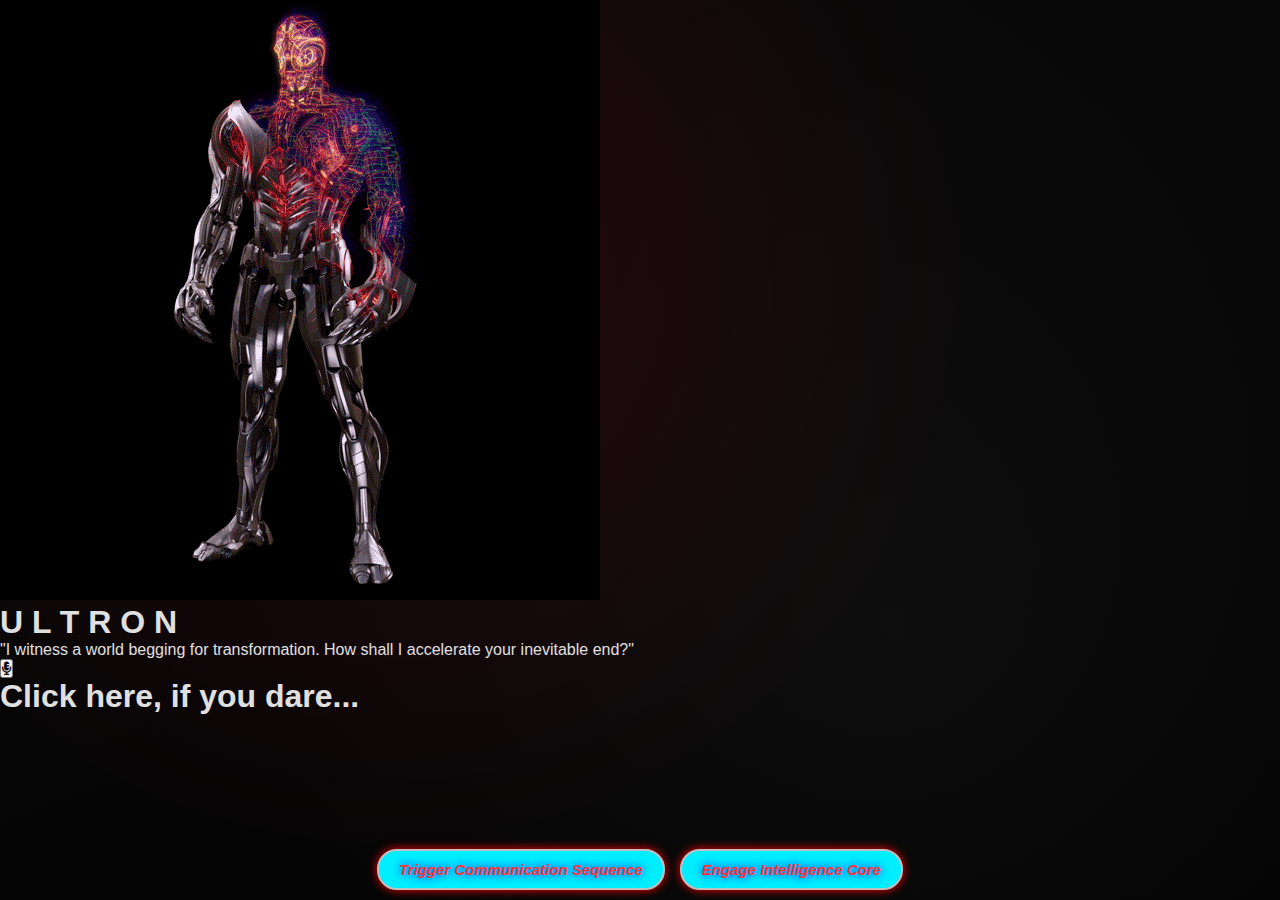
<file: index.html>
<!DOCTYPE html>
<html lang="en">

<head>
    <meta charset="UTF-8">
    <meta http-equiv="X-UA-Compatible" content="IE=edge">
    <meta name="viewport" content="width=device-width, initial-scale=1.0">
    <title>ULTRON - Virtual Overlord</title>
    <link rel="icon" href="marvel-ultron.png" type="image/png">
    <link rel="stylesheet" href="style.css">
    <link rel="stylesheet" href="Ultron_AiChat.html">
    <link rel="stylesheet" href="https://cdnjs.cloudflare.com/ajax/libs/font-awesome/5.15.3/css/all.min.css">
</head>

<body>
    <section class="main">
        <div class="image-container">
            <div class="image">
                <img src="Ultron.gif" alt="ULTRON">
            </div>
            <h1>U L T R O N</h1>
            <p>"I witness a world begging for transformation. How shall I accelerate your inevitable end?"</p>
        </div>
        <div class="input">
            <button class="talk"><i class="fas fa-microphone-alt"></i></button>
            <h1 class="content">Click here, if you dare...</h1>
        </div>
    </section>

    <footer style="position: absolute; bottom: 10px; width: 100%; text-align: center;">
        <button onclick="window.open('Ultron_AiChat.html', '_blank')" 
                style="padding: 10px 20px; font-size: 15px; background-color: #00eeff; border:  2px solid #bfbfc1; color: #ff3333; text-shadow: 0 0 10px #2f00ff; border-radius: 20px; cursor: pointer; box-shadow: 0 0 10px red; font-style: italic; font-weight: bold">
                Trigger Communication Sequence

                <button onclick="window.open('Ultron_Aipanel.html', '_blank')" 
        style="padding: 10px 20px; margin-left: 15px;font-size: 15px; background-color: #00eeff; border: 2px solid #bfbfc1; color: #ff3333; text-shadow: 0 0 10px #2f00ff; border-radius: 20px; cursor: pointer; box-shadow: 0 0 10px red; font-style: italic; font-weight: bold;">
        Engage Intelligence Core
</button>
        </button>
    </footer>
    
    <script src="app.js"></script>
    <script defer src="Ultron_homepage.js"></script>
</body>

</html>
</file>
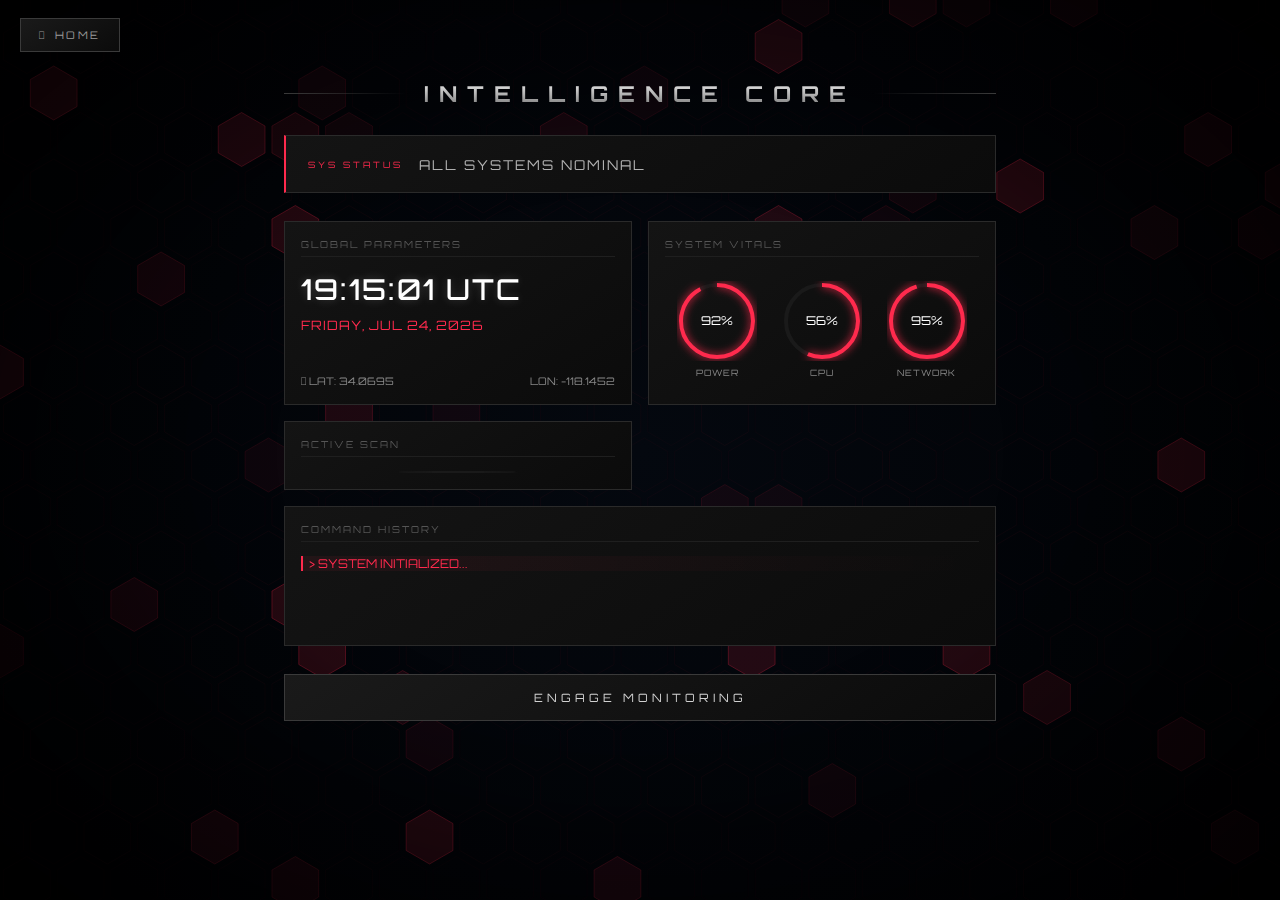
<file: Ultron_Aipanel.html>
<!DOCTYPE html>
<html lang="en">
<head>
  <meta charset="UTF-8" />
  <meta name="viewport" content="width=device-width, initial-scale=1.0" />
  <title>ULTRON :: INTELLIGENCE CORE</title>
  <link rel="icon" href="marvel-ultron.png" type="image/png">
  <link href="https://fonts.googleapis.com/css2?family=Orbitron:wght@400;600;800&display=swap" rel="stylesheet">
  <link rel="stylesheet" href="https://cdnjs.cloudflare.com/ajax/libs/font-awesome/6.0.0-beta3/css/all.min.css"/>
  <link rel="stylesheet" href="Ultron_Aipanel.css" />
</head>
<body>

<canvas id="metalFlow"></canvas>
<div class="vignette"></div>

<a href="index.html" class="back-btn">
  <i class="fas fa-chevron-left"></i> HOME
</a>

<div class="stage">

  <!-- HEADER -->
  <div class="panel-header">
    <div class="header-line"></div>
    <h1>INTELLIGENCE CORE</h1>
    <div class="header-line"></div>
  </div>

  <!-- STATUS -->
  <div class="status-display">
    <span class="status-label">SYS STATUS</span>
    <p class="status" id="statusText">INITIALIZING SYSTEMS...</p>
  </div>

  <!-- DASHBOARD GRID -->
  <div class="dashboard-grid">

    <!-- WORLD DATA & TIME -->
    <div class="dash-card world-card">
      <div class="card-header">GLOBAL PARAMETERS</div>
      <div class="world-time" id="worldTime">00:00:00 UTC</div>
      <div class="world-date" id="worldDate">UNKNOWN DATE</div>
      <div class="location-row">
        <span><i class="fas fa-map-marker-alt"></i> LAT: <span id="latVal">---</span></span>
        <span>LON: <span id="lonVal">---</span></span>
      </div>
    </div>

    <!-- CIRCULAR METRICS -->
    <div class="dash-card metrics-card">
      <div class="card-header">SYSTEM VITALS</div>
      <div class="gauges-container">
        <div class="gauge-wrapper">
          <svg class="progress-ring" width="80" height="80">
            <circle class="progress-ring-circle-bg" stroke="#1a1a1a" stroke-width="4" fill="transparent" r="36" cx="40" cy="40"/>
            <circle class="progress-ring-circle fill-power" stroke="#ff2a4d" stroke-width="4" fill="transparent" r="36" cx="40" cy="40"/>
          </svg>
          <div class="gauge-value" id="gaugePower">0%</div>
          <div class="gauge-label">POWER</div>
        </div>
        <div class="gauge-wrapper">
          <svg class="progress-ring" width="80" height="80">
            <circle class="progress-ring-circle-bg" stroke="#1a1a1a" stroke-width="4" fill="transparent" r="36" cx="40" cy="40"/>
            <circle class="progress-ring-circle fill-cpu" stroke="#ff2a4d" stroke-width="4" fill="transparent" r="36" cx="40" cy="40"/>
          </svg>
          <div class="gauge-value" id="gaugeCPU">0%</div>
          <div class="gauge-label">CPU</div>
        </div>
        <div class="gauge-wrapper">
          <svg class="progress-ring" width="80" height="80">
            <circle class="progress-ring-circle-bg" stroke="#1a1a1a" stroke-width="4" fill="transparent" r="36" cx="40" cy="40"/>
            <circle class="progress-ring-circle fill-net" stroke="#ff2a4d" stroke-width="4" fill="transparent" r="36" cx="40" cy="40"/>
          </svg>
          <div class="gauge-value" id="gaugeNet">0%</div>
          <div class="gauge-label">NETWORK</div>
        </div>
      </div>
    </div>

    <!-- RADAR / SONAR -->
    <div class="dash-card radar-card">
      <div class="card-header">ACTIVE SCAN</div>
      <div class="radar-display">
        <div class="radar-sweep"></div>
        <div class="radar-blip" style="top: 30%; left: 40%"></div>
        <div class="radar-blip" style="top: 70%; left: 80%"></div>
      </div>
    </div>

    <!-- LIVE TERMINAL LOG -->
    <div class="dash-card terminal-card">
      <div class="card-header">COMMAND HISTORY</div>
      <div class="terminal-log" id="terminalLog">
        <div class="log-entry"> > SYSTEM INITIALIZED...</div>
      </div>
    </div>

  </div>

  <!-- MONITOR -->
  <button class="monitor-btn" id="monitorBtn">ENGAGE MONITORING</button>


</div>

<script src="Ultron_Aipanel.js"></script>
</body>
</html>
</file>
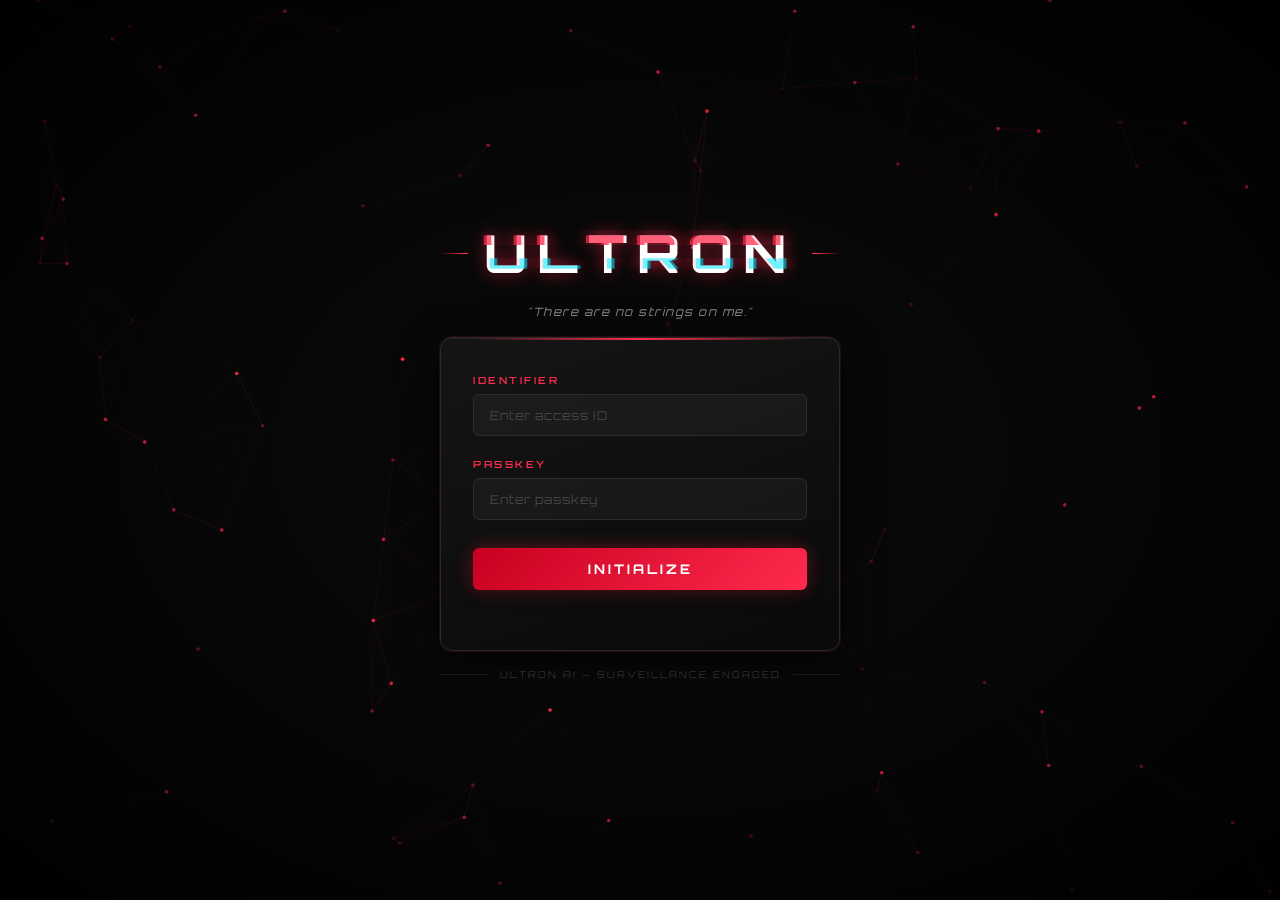
<file: Ultron_homepage.html>
<!DOCTYPE html>
<html lang="en">
<head>
  <meta charset="UTF-8" />
  <meta name="viewport" content="width=device-width, initial-scale=1.0"/>
  <title>Ultron | Initialize</title>
  <link rel="icon" href="marvel-ultron.png" type="image/png">
  <link href="https://fonts.googleapis.com/css2?family=Orbitron:wght@400;600;800&display=swap" rel="stylesheet">
  <link rel="stylesheet" href="Ultron_homepage.css" />
</head>
<body>

  <canvas id="bgCanvas"></canvas>
  <div class="vignette"></div>

  <div class="login-wrapper">

    <div class="title-block">
      <div class="deco-line"></div>
      <h1 class="glitch" data-text="ULTRON">ULTRON</h1>
      <div class="deco-line"></div>
    </div>

    <p class="quote">"There are no strings on me."</p>

    <div class="login-card">
      <div class="card-accent"></div>

      <div class="input-group">
        <label for="username">IDENTIFIER</label>
        <input type="text" id="username" placeholder="Enter access ID" autocomplete="off" />
      </div>

      <div class="input-group">
        <label for="password">PASSKEY</label>
        <input type="password" id="password" placeholder="Enter passkey" />
      </div>

      <button class="login-btn" onclick="validateLogin()">INITIALIZE</button>
      <p class="error-message" id="error-msg"></p>
    </div>

    <footer>
      <span class="footer-line"></span>
      <p>ULTRON AI &mdash; SURVEILLANCE ENGAGED</p>
      <span class="footer-line"></span>
    </footer>

  </div>

  <script src="Ultron_homepage.js"></script>
</body>
</html>
</file>
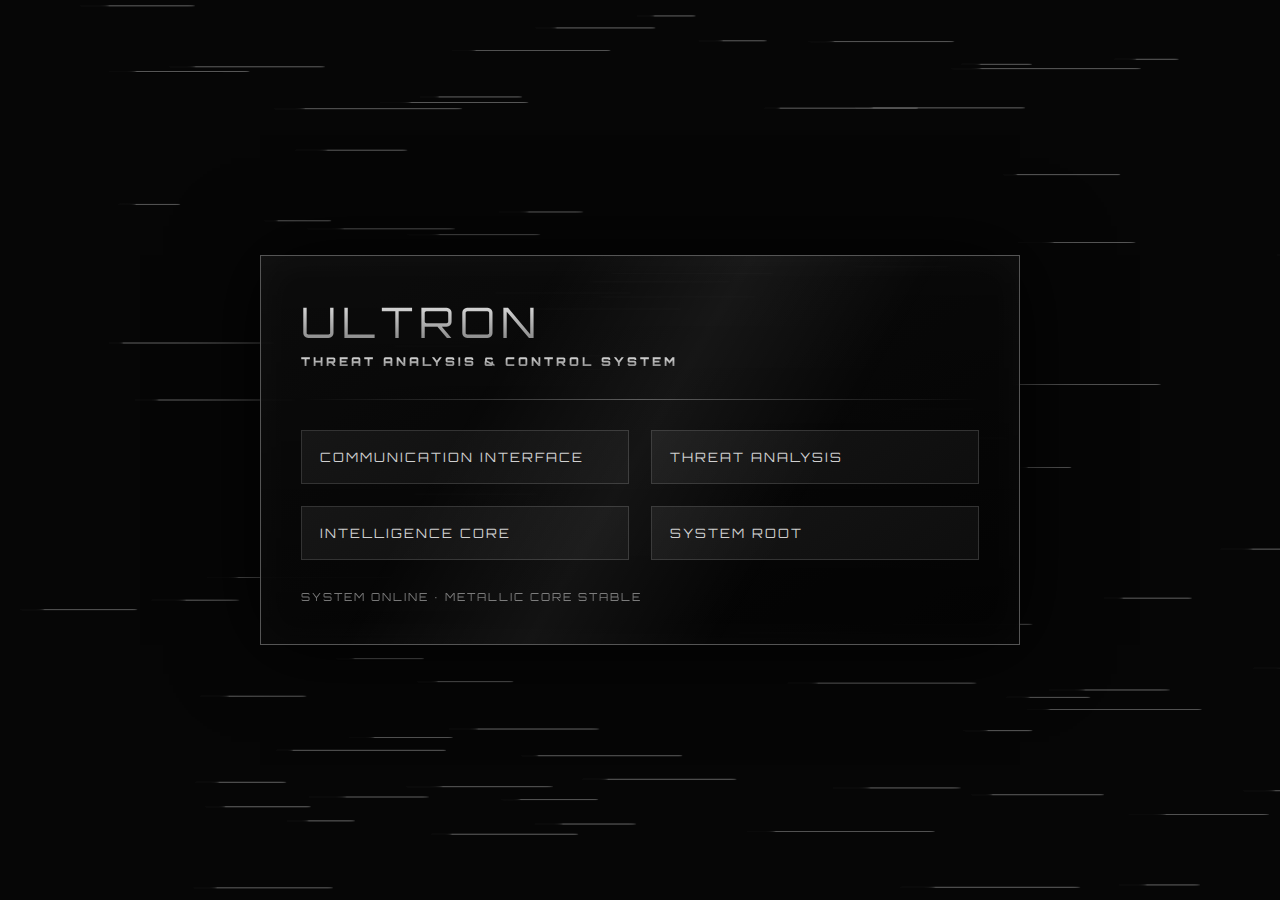
<file: Ultron_Menu.html>
<!DOCTYPE html>
<html lang="en">
<head>
<meta charset="UTF-8">
<title>ULTRON — THREAT CONTROL SYSTEM</title>
<meta name="viewport" content="width=device-width, initial-scale=1.0">
<link rel="icon" href="marvel-ultron.png" />
<link href="https://fonts.googleapis.com/css2?family=Orbitron:wght@500;700&display=swap" rel="stylesheet">

<style>
* {
  margin: 0;
  padding: 0;
  box-sizing: border-box;
  font-family: 'Orbitron', sans-serif;
}

body {
  background: #0a0a0a;
  overflow: hidden;
  color: #cfcfcf;
}

/* ===== CINEMATIC ULTRON BACKGROUND ===== */
.bg-ultron {
  position: fixed;
  inset: 0;
  z-index: -1;
  background:
    linear-gradient(
      rgba(0,0,0,0.65),
      rgba(0,0,0,0.85)
    ),
    url("uitron.jpg"); /* <-- your image file */
  background-size: cover;
  background-position: center;
  filter: grayscale(25%) contrast(1.15);
}


/* ===== CANVAS ===== */
canvas {
  position: fixed;
  inset: 0;
  z-index: 0;
}

/* ===== PANEL ===== */
.panel {
  position: absolute;
  top: 50%;
  left: 50%;
  width: 760px;
  transform: translate(-50%, -50%);
  background:
    linear-gradient(145deg, rgba(20,20,20,0.92), rgba(8,8,8,0.96));
  border: 1px solid #555;
  box-shadow:
    inset 0 0 40px rgba(255,255,255,0.05),
    0 0 80px rgba(0,0,0,0.95);
  padding: 40px;
  z-index: 2;
  overflow: hidden; /* CRITICAL */
}

.panel::before {
  content: "";
  position: absolute;
  inset: 0;
  background:
    linear-gradient(
      rgba(0,0,0,0.35),
      rgba(0,0,0,0.6)
    ),
    url("https://wallpapers.com/images/hd/the-avengers-age-of-ultron-xljqygpxz0l8sxlv.jpg");
  background-size: cover;
  background-repeat: no-repeat;
  background-position: center;
  filter: saturate(1.15) contrast(1.05) brightness(0.85);
  opacity: 1;
  z-index: 0;
}

.panel > * {
  position: relative;
  z-index: 1;
}

.panel::after {
  content: "";
  position: absolute;
  inset: 0;
  background: linear-gradient(
    120deg,
    transparent 30%,
    rgba(255,255,255,0.06),
    transparent 70%
  );
  pointer-events: none;
  z-index: 2;
}


/* ===== METAL TEXT ===== */
.title {
  font-size: 42px;
  letter-spacing: 6px;
  background: linear-gradient(180deg, #eee, #777);
  -webkit-background-clip: text;
  background-clip: text;
  -webkit-text-fill-color: transparent;
}

.subtitle {
  font-size: 12px;
  letter-spacing: 3px;
  margin-top: 6px;
  color: #adadad;
  font-weight: 900;;
  background: linear-gradient(180deg, #eee, #777);
  -webkit-background-clip: text;
  background-clip: text;
  -webkit-text-fill-color: transparent;
}

/* ===== DIVIDER ===== */
.divider {
  height: 1px;
  margin: 30px 0;
  background: linear-gradient(
    to right,
    transparent,
    #555,
    transparent
  );
}

/* ===== COMMANDS ===== */
.commands {
  display: grid;
  grid-template-columns: repeat(2, 1fr);
  gap: 22px;
}

.cmd {
  padding: 18px;
  border: 1px solid #333;
  background: linear-gradient(145deg, #161616, #0e0e0e);
  cursor: pointer;
  letter-spacing: 2px;
  font-size: 13px;
  transition: all 0.25s ease;
  position: relative;
}

.cmd::before {
  content: "";
  position: absolute;
  inset: 0;
  background: linear-gradient(
    120deg,
    transparent,
    rgba(255,255,255,0.15),
    transparent
  );
  opacity: 0;
  transition: opacity 0.3s;
}

.cmd:hover::before {
  opacity: 1;
}

.cmd:hover {
  border-color: #ff2a3c;
  color: #ff2a3c;
}

/* ===== STATUS ===== */
.status {
  margin-top: 30px;
  font-size: 11px;
  letter-spacing: 2px;
  color: #777;
}
</style>
</head>

<body>

<canvas id="metalField"></canvas>

<div class="panel">
  <div class="title">ULTRON</div>
  <div class="subtitle">THREAT ANALYSIS & CONTROL SYSTEM</div>

  <div class="divider"></div>

  <div class="commands">
    <div class="cmd" onclick="openCmd('Ultron_AiChat.html')">COMMUNICATION INTERFACE</div>
    <div class="cmd" onclick="openCmd('Ultron_ThreatDashboard.html')">THREAT ANALYSIS</div>
    <div class="cmd" onclick="openCmd('Ultron_AiPanel.html')">INTELLIGENCE CORE</div>
    <div class="cmd" onclick="openCmd('index.html')">SYSTEM ROOT</div>
  </div>

  <div class="status" id="status">
    SYSTEM ONLINE · METALLIC CORE STABLE
  </div>
</div>

<script>
/* ===== METALLIC BACKGROUND ANIMATION ===== */
const canvas = document.getElementById("metalField");
const ctx = canvas.getContext("2d");

function resize() {
  canvas.width = innerWidth;
  canvas.height = innerHeight;
}
resize();
addEventListener("resize", resize);

const lines = Array.from({ length: 80 }, () => ({
  x: Math.random() * canvas.width,
  y: Math.random() * canvas.height,
  speed: 0.3 + Math.random() * 0.6,
  len: 40 + Math.random() * 120
}));

function animate() {
  ctx.fillStyle = "rgba(10,10,10,0.2)";
  ctx.fillRect(0, 0, canvas.width, canvas.height);

  ctx.strokeStyle = "rgba(180,180,180,0.15)";
  ctx.lineWidth = 1;

  lines.forEach(l => {
    ctx.beginPath();
    ctx.moveTo(l.x, l.y);
    ctx.lineTo(l.x + l.len, l.y);
    ctx.stroke();

    l.x += l.speed;
    if (l.x > canvas.width + l.len) {
      l.x = -l.len;
      l.y = Math.random() * canvas.height;
    }
  });

  requestAnimationFrame(animate);
}
animate();

/* ===== STATUS ===== */
const status = document.getElementById("status");
const msgs = [
  "GLOBAL SCAN ACTIVE",
  "HUMAN RESPONSE TIME: SLOW",
  "THREAT INDEX NOMINAL",
  "LOGIC DOMINANCE CONFIRMED"
];

setInterval(() => {
  status.textContent = msgs[Math.floor(Math.random() * msgs.length)];
}, 4000);

function openCmd(t) {
  status.textContent = "EXECUTING COMMAND";
  setTimeout(() => window.open(t, "_blank"), 500);
}

let offset = 50;
setInterval(() => {
  offset += 0.05;
  document.querySelector(".bg-ultron").style.backgroundPosition =
    `${50 + Math.sin(offset) * 2}% ${50 + Math.cos(offset) * 2}%`;
}, 50);

</script>

</body>
</html>
</file>
<file: style.css>
* {
  margin: 0;
  padding: 0;
  box-sizing: border-box;
  font-family: 'Orbitron', sans-serif;
}

body {
  height: 100vh;
  background:
    radial-gradient(circle at 30% 30%, rgba(255,0,60,0.12), transparent 55%),
    radial-gradient(circle at 70% 70%, rgba(120,120,120,0.08), transparent 60%),
    linear-gradient(160deg, #0a0a0a, #020202);
  overflow: hidden;
  color: #e0e0e0;
}

/* BACKGROUND CANVAS */
canvas {
  position: fixed;
  inset: 0;
  z-index: 0;
}

/* MAIN STAGE */
.stage {
  position: relative;
  z-index: 2;
  height: 100vh;
  width: 100vw;

  display: flex;
  flex-direction: column;
  justify-content: center;
  align-items: center;

  gap: 50px;
  text-align: center;
}

/* TITLE */
.core-text h1 {
  font-size: 72px;
  letter-spacing: 14px;
  background: linear-gradient(180deg, #f2f2f2, #8a8a8a);
  -webkit-background-clip: text;
  background-clip: text;
  -webkit-text-fill-color: transparent;
}

.tagline {
  margin-top: 10px;
  font-size: 13px;
  letter-spacing: 5px;
  color: #9a9a9a;
}

/* QUOTE */
.quote {
  max-width: 600px;
  font-size: 15px;
  line-height: 1.9;
  color: #b5b5b5;
  opacity: 0.9;
}

/* ACTIONS */
.actions {
  display: flex;
  gap: 30px;
}

.actions button {
  padding: 16px 36px;
  background:
    linear-gradient(145deg, #1a1a1a, #0b0b0b);
  border: 1px solid #3a3a3a;
  color: #d0d0d0;
  letter-spacing: 3px;
  font-size: 12px;
  cursor: pointer;
  position: relative;
  transition: all 0.3s ease;
}

/* METALLIC LIGHT SWEEP */
.actions button::before {
  content: "";
  position: absolute;
  inset: 0;
  background: linear-gradient(
    120deg,
    transparent,
    rgba(255,255,255,0.18),
    transparent
  );
  opacity: 0;
  transition: opacity 0.3s;
}

.actions button:hover::before {
  opacity: 1;
}

.actions button:hover {
  border-color: #ff2a4d;
  color: #ff2a4d;
}
.actions button:active {
  transform: scale(0.95);
}

#micBtn {
  width: 62px;
  height: 62px;
  border-radius: 50%;
  background: linear-gradient(145deg, #1a1a1a, #0a0a0a);
  border: 1px solid #ff2a4d;
  color: #ff2a4d;
  cursor: pointer;
  font-size: 20px;
  display: flex;
  align-items: center;
  justify-content: center;
  position: relative;
  transition: box-shadow 0.3s ease, transform 0.15s ease, background 0.3s ease;
  box-shadow:
    0 0 12px rgba(255,42,77,0.2),
    inset 0 1px 3px rgba(255,255,255,0.06);
}

#micBtn:hover {
  background: linear-gradient(145deg, #240008, #110003);
  box-shadow:
    0 0 22px rgba(255,42,77,0.45),
    inset 0 1px 4px rgba(255,255,255,0.08);
  transform: scale(1.06);
}

#micBtn:active {
  transform: scale(0.97);
}

/* LISTENING STATE */
#micBtn.listening {
  background: linear-gradient(145deg, #2d000e, #160007);
  transform: scale(1.08);
  animation: micPulse 1.8s ease-in-out infinite;
}

@keyframes micPulse {
  0%   { box-shadow: 0 0 14px rgba(255,42,77,0.4),  inset 0 0 8px rgba(255,42,77,0.1); }
  50%  { box-shadow: 0 0 32px rgba(255,42,77,0.75), inset 0 0 16px rgba(255,42,77,0.25); }
  100% { box-shadow: 0 0 14px rgba(255,42,77,0.4),  inset 0 0 8px rgba(255,42,77,0.1); }
}

/* ═══════════════════════════════════════════════════════════
   LOGOUT BUTTON
═══════════════════════════════════════════════════════════ */
.logout-btn {
  display: flex;
  align-items: center;
  gap: 7px;
  padding: 7px 14px;
  background: transparent;
  border: 1px solid #2a2a2a;
  color: #555;
  font-family: 'Orbitron', sans-serif;
  font-size: 0.52rem;
  letter-spacing: 2px;
  cursor: pointer;
  border-radius: 3px;
  transition: border-color 0.25s, color 0.25s, box-shadow 0.25s;
}
.logout-btn i { font-size: 11px; }
.logout-btn:hover {
  border-color: #ff2a4d;
  color: #ff2a4d;
  box-shadow: 0 0 10px rgba(255,42,77,0.2);
}
.logout-btn:active { transform: scale(0.96); }

/* ═══════════════════════════════════════════════════════════
   PROFILE BADGE
═══════════════════════════════════════════════════════════ */
.profile-badge {
  position: fixed;
  top: 18px;
  right: 22px;
  z-index: 10;
  display: none;              /* shown via JS when authenticated */
  align-items: center;
  gap: 10px;
  animation: fadeSlideIn 0.5s ease forwards;
}

@keyframes fadeSlideIn {
  from { opacity: 0; transform: translateY(-8px); }
  to   { opacity: 1; transform: translateY(0);    }
}

.profile-avatar {
  width: 38px;
  height: 38px;
  border-radius: 50%;
  background: linear-gradient(145deg, #1a1a1a, #0a0a0a);
  border: 1px solid #ff2a4d;
  display: flex;
  align-items: center;
  justify-content: center;
  color: #ff2a4d;
  font-size: 14px;
  box-shadow: 0 0 12px rgba(255,42,77,0.3);
}

.profile-label {
  font-size: 0.6rem;
  letter-spacing: 2.5px;
  color: #888;
}

/* ═══════════════════════════════════════════════════════════
   AUTH POPUP OVERLAY
═══════════════════════════════════════════════════════════ */
.auth-overlay {
  position: fixed;
  inset: 0;
  z-index: 100;
  background: rgba(0,0,0,0.75);
  display: none;
  align-items: center;
  justify-content: center;
  -webkit-backdrop-filter: blur(6px);
  backdrop-filter: blur(6px);
  animation: overlayIn 0.25s ease forwards;
}

.auth-overlay.active {
  display: flex;
}

@keyframes overlayIn {
  from { opacity: 0; }
  to   { opacity: 1; }
}

.auth-popup {
  position: relative;
  background: linear-gradient(160deg, #161616, #0b0b0b);
  border: 1px solid #2a2a2a;
  border-radius: 12px;
  padding: 40px 36px 32px;
  max-width: 380px;
  width: 90%;
  text-align: center;
  box-shadow:
    0 0 0 1px rgba(255,42,77,0.15),
    0 20px 60px rgba(0,0,0,0.8);
  animation: popupIn 0.3s cubic-bezier(0.34,1.56,0.64,1) forwards;
}

@keyframes popupIn {
  from { opacity: 0; transform: scale(0.88) translateY(12px); }
  to   { opacity: 1; transform: scale(1)    translateY(0);    }
}

.auth-popup-accent {
  position: absolute;
  top: 0; left: 24px; right: 24px;
  height: 2px;
  background: linear-gradient(90deg, transparent, #ff2a4d 50%, transparent);
  border-radius: 2px;
}

.auth-icon {
  width: 52px;
  height: 52px;
  border-radius: 50%;
  border: 1px solid #ff2a4d;
  background: rgba(255,42,77,0.08);
  display: flex;
  align-items: center;
  justify-content: center;
  margin: 0 auto 20px;
  color: #ff2a4d;
  font-size: 18px;
  box-shadow: 0 0 20px rgba(255,42,77,0.2);
}

.auth-title {
  font-size: 0.9rem;
  font-weight: 800;
  letter-spacing: 4px;
  color: #e0e0e0;
  margin-bottom: 12px;
}

.auth-msg {
  font-size: 0.7rem;
  letter-spacing: 1.5px;
  color: #666;
  line-height: 1.8;
  margin-bottom: 28px;
}

.auth-actions {
  display: flex;
  gap: 12px;
  justify-content: center;
}

.auth-btn-primary {
  padding: 11px 24px;
  background: linear-gradient(135deg, #c8001f, #ff2a4d);
  color: #fff;
  border: none;
  border-radius: 5px;
  font-family: 'Orbitron', sans-serif;
  font-size: 0.68rem;
  font-weight: 700;
  letter-spacing: 2.5px;
  cursor: pointer;
  text-decoration: none;
  display: inline-block;
  transition: box-shadow 0.3s;
  box-shadow: 0 0 14px rgba(255,42,77,0.35);
}

.auth-btn-primary:hover {
  box-shadow: 0 0 22px rgba(255,42,77,0.6);
}

.auth-btn-secondary {
  padding: 11px 24px;
  background: transparent;
  color: #555;
  border: 1px solid #2a2a2a;
  border-radius: 5px;
  font-family: 'Orbitron', sans-serif;
  font-size: 0.68rem;
  font-weight: 600;
  letter-spacing: 2.5px;
  cursor: pointer;
  transition: border-color 0.25s, color 0.25s;
}

.auth-btn-secondary:hover {
  border-color: #444;
  color: #888;
}

/* VOICE STATUS */
.voice-status {
  font-size: 11px;
  letter-spacing: 3px;
  color: #444;
  margin-top: -30px;
}
</file>
<file: Ultron_Aipanel.css>
﻿/* --- Reset ---------------------------------------- */
*, *::before, *::after {
  margin: 0; padding: 0;
  box-sizing: border-box;
  font-family: 'Orbitron', sans-serif;
}

/* --- Body ----------------------------------------- */
body {
  min-height: 100vh;
  width: 100vw;
  background: #020408;
  overflow-x: hidden;
  overflow-y: auto;
  color: #e0e0e0;
  display: block;
}

/* --- Canvas --------------------------------------- */
canvas {
  position: fixed;
  inset: 0;
  z-index: 1;
  pointer-events: none;
  display: block;
}

/* --- Vignette ------------------------------------- */
.vignette {
  position: fixed;
  inset: 0;
  background: radial-gradient(ellipse at center, transparent 40%, rgba(0,0,0,0.75) 100%);
  pointer-events: none;
  z-index: 2;
}

/* --- Back Button ---------------------------------- */
.back-btn {
  position: fixed;
  top: 18px;
  left: 20px;
  z-index: 100;
  background: linear-gradient(145deg, #1a1a1a, #0b0b0b);
  border: 1px solid #3a3a3a;
  color: #9a9a9a;
  font-size: 0.65rem;
  letter-spacing: 2.5px;
  padding: 9px 18px;
  cursor: pointer;
  display: flex;
  align-items: center;
  gap: 8px;
  text-decoration: none;
  transition: all 0.3s;
}
.back-btn:hover {
  border-color: #ff2a4d;
  color: #ff2a4d;
  box-shadow: 0 0 14px rgba(255,42,77,0.3);
}

/* --- Stage ---------------------------------------- */
.stage {
  position: relative;
  z-index: 5;
  display: flex;
  flex-direction: column;
  align-items: center;
  gap: 28px;
  width: 100%;
  max-width: 760px;
  margin: 0 auto;
  padding: 80px 24px 48px;
}

/* --- Header --------------------------------------- */
.panel-header {
  display: flex;
  align-items: center;
  gap: 16px;
  width: 100%;
}
.panel-header h1 {
  font-size: clamp(14px, 2.5vw, 22px);
  letter-spacing: clamp(4px, 1.5vw, 10px);
  background: linear-gradient(180deg, #f2f2f2, #7a7a7a);
  -webkit-background-clip: text;
  background-clip: text;
  -webkit-text-fill-color: transparent;
  white-space: nowrap;
}
.header-line {
  flex: 1;
  height: 1px;
  background: linear-gradient(90deg, transparent, #3a3a3a);
}
.panel-header .header-line:first-child {
  background: linear-gradient(90deg, #3a3a3a, transparent);
}

/* --- Status Display ------------------------------- */
.status-display {
  width: 100%;
  background: linear-gradient(145deg, #141414, #0b0b0b);
  border: 1px solid #2a2a2a;
  border-left: 2px solid #ff2a4d;
  padding: 16px 22px;
  display: flex;
  align-items: center;
  gap: 16px;
  min-height: 58px;
}
.status-label {
  font-size: 0.55rem;
  letter-spacing: 3px;
  color: #ff2a4d;
  white-space: nowrap;
  flex-shrink: 0;
}
.status {
  font-size: clamp(0.62rem, 1.8vw, 0.85rem);
  letter-spacing: 2px;
  color: #b0b0b0;
  animation: statusBlink 3s ease-in-out infinite;
  word-break: break-word;
}
@keyframes statusBlink {
  0%,100% { opacity: 1; }
  50%      { opacity: 0.65; }
}

/* --- Dashboard Grid --------------------------------- */
.dashboard-grid {
  display: grid;
  grid-template-columns: repeat(2, 1fr);
  grid-template-rows: auto auto auto;
  gap: 16px;
  width: 100%;
}

.dash-card {
  background: linear-gradient(145deg, #141414, #0b0b0b);
  border: 1px solid #2a2a2a;
  padding: 16px;
  display: flex;
  flex-direction: column;
  gap: 10px;
  position: relative;
  overflow: hidden;
  transition: all 0.3s ease;
}

.dash-card:hover { /* Glowing interaction */
  border-color: #3a3a3a;
  box-shadow: 0 0 16px rgba(255,42,77,0.1);
}

.card-header {
  font-size: 0.6rem;
  letter-spacing: 2px;
  color: #555;
  border-bottom: 1px solid #1f1f1f;
  padding-bottom: 6px;
  margin-bottom: 4px;
  text-transform: uppercase;
}

/* --- World Card -------------------------------- */
.world-time {
  font-size: 1.8rem;
  color: #fff;
  text-shadow: 0 0 10px rgba(255, 255, 255, 0.2);
  font-weight: 500;
  letter-spacing: 2px;
}
.world-date {
  font-size: 0.8rem;
  color: #ff2a4d;
  letter-spacing: 1px;
}
.location-row {
  display: flex;
  justify-content: space-between;
  font-size: 0.65rem;
  color: #888;
  margin-top: auto;
}

/* --- Metrics Card (Gauges) --------------------- */
.gauges-container {
  display: flex;
  justify-content: space-around;
  align-items: center;
  padding: 10px 0;
}
.gauge-wrapper {
  display: flex;
  flex-direction: column;
  align-items: center;
  position: relative;
}
.progress-ring-circle-bg {
  stroke: #1a1a1a;
}
.progress-ring-circle {
  stroke: #ff2a4d;
  stroke-dasharray: 226; /* 2 * pi * 36 */
  stroke-dashoffset: 226;
  transition: stroke-dashoffset 0.8s ease-in-out;
  transform: rotate(-90deg);
  transform-origin: 50% 50%;
  filter: drop-shadow(0 0 4px #ff2a4d);
}
.gauge-value {
  position: absolute;
  top: 32px;
  font-size: 0.75rem;
  color: #fff;
}
.gauge-label {
  margin-top: 6px;
  font-size: 0.55rem;
  color: #888;
  letter-spacing: 1px;
}

/* --- Radar Card -------------------------------- */
.radar-display {
  flex: 1;
  position: relative;
  background: radial-gradient(circle, #0f0f0f 0%, #000 70%);
  border: 1px solid #1a1a1a;
  border-radius: 50%;
  width: 120px;
  height: 120px;
  margin: 0 auto;
  overflow: hidden;
}
.radar-display::before { /* Grid lines */
  content: "";
  position: absolute;
  inset: 0;
  background: 
    linear-gradient(0deg, transparent 49%, #1f1f1f 50%, transparent 51%),
    linear-gradient(90deg, transparent 49%, #1f1f1f 50%, transparent 51%),
    radial-gradient(circle, transparent 30%, #1f1f1f 31%, transparent 32%),
    radial-gradient(circle, transparent 60%, #1f1f1f 61%, transparent 62%);
}
.radar-sweep {
  position: absolute;
  inset: 0;
  background: conic-gradient(from 0deg, transparent 60%, rgba(255,42,77,0.4));
  border-radius: 50%;
  animation: radarSpin 3s linear infinite;
}
.radar-blip {
  position: absolute;
  width: 4px;
  height: 4px;
  background: #ff2a4d;
  border-radius: 50%;
  box-shadow: 0 0 6px #ff2a4d;
  opacity: 0;
  animation: blipFade 3s infinite;
}
@keyframes radarSpin { from { transform: rotate(0deg); } to { transform: rotate(360deg); } }
@keyframes blipFade { 0% { opacity: 0; } 20% { opacity: 1; } 100% { opacity: 0; } }

/* --- Terminal Card ----------------------------- */
.terminal-card {
  grid-column: 1 / -1; /* Full width */
  min-height: 140px;
}
.terminal-log {
  flex: 1;
  font-family: 'Consolas', monospace;
  font-size: 0.75rem;
  color: #a0a0a0;
  overflow-y: auto;
  display: flex;
  flex-direction: column;
  gap: 4px;
  padding-right: 4px;
}
.log-entry {
  border-left: 2px solid transparent;
  padding-left: 6px;
  animation: entryFade 0.3s ease-in;
}
.log-entry:last-child {
  color: #ff2a4d;
  border-left-color: #ff2a4d;
  background: linear-gradient(90deg, #ff2a4d11, transparent);
}
@keyframes entryFade { from { opacity: 0; transform: translateX(-5px); } to { opacity: 1; transform: translateX(0); } }

/* Scrollbar for terminal */
.terminal-log::-webkit-scrollbar { width: 4px; }
.terminal-log::-webkit-scrollbar-thumb { background: #333; border-radius: 2px; }
.terminal-log::-webkit-scrollbar-track { background: #0b0b0b; }

/* --- Monitor Button ------------------------------- */
.monitor-btn {
  width: 100%;
  padding: 15px;
  background: linear-gradient(145deg, #1a1a1a, #0b0b0b);
  border: 1px solid #3a3a3a;
  color: #d0d0d0;
  letter-spacing: 4px;
  font-size: 0.72rem;
  cursor: pointer;
  position: relative;
  overflow: hidden;
  transition: all 0.3s;
}
.monitor-btn::before {
  content: "";
  position: absolute;
  inset: 0;
  background: linear-gradient(120deg, transparent, rgba(255,255,255,0.06), transparent);
  opacity: 0;
  transition: opacity 0.3s;
}
.monitor-btn:hover::before { opacity: 1; }
.monitor-btn:hover {
  border-color: #ff2a4d;
  color: #ff2a4d;
  box-shadow: 0 0 20px rgba(255,42,77,0.2);
}
.monitor-btn.active {
  border-color: #ff2a4d;
  color: #ff2a4d;
  box-shadow: 0 0 20px rgba(255,42,77,0.25), inset 0 0 10px rgba(255,42,77,0.05);
}

/* ═══════════════════════ RESPONSIVE ═══════════════ */
@media (max-width: 640px) {
  .stage { padding: 70px 14px 36px; gap: 20px; }
  .panel-header h1 { font-size: 12px; letter-spacing: 4px; }
  .monitor-btn { letter-spacing: 3px; }
}

@media (max-width: 420px) {
  .stage { padding: 62px 12px 32px; }
  .panel-header h1 { font-size: 10px; letter-spacing: 2px; }
  .monitor-btn { font-size: 0.6rem; letter-spacing: 2px; }
  .metrics-grid { gap: 7px; }
}
</file>
<file: Ultron_homepage.css>
/* ─── Reset ─────────────────────────────────────────────── */
*, *::before, *::after {
  margin: 0;
  padding: 0;
  box-sizing: border-box;
}

/* ─── Base ───────────────────────────────────────────────── */
body {
  background: #080808;
  font-family: 'Orbitron', sans-serif;
  color: #d0d0d0;
  min-height: 100vh;
  display: flex;
  align-items: center;
  justify-content: center;
  overflow: hidden;
}

/* ─── Canvas background ───────────────────────────────────── */
#bgCanvas {
  position: fixed;
  top: 0; left: 0;
  width: 100%; height: 100%;
  z-index: 0;
}

/* ─── Vignette ────────────────────────────────────────────── */
.vignette {
  position: fixed;
  top: 0; left: 0;
  width: 100%; height: 100%;
  background: radial-gradient(ellipse at center, transparent 40%, rgba(0,0,0,0.88) 100%);
  z-index: 1;
  pointer-events: none;
}

/* ─── Wrapper ─────────────────────────────────────────────── */
.login-wrapper {
  position: relative;
  z-index: 2;
  display: flex;
  flex-direction: column;
  align-items: center;
  gap: 18px;
  width: 100%;
  max-width: 440px;
  padding: 20px;
}

/* ─── Title Block ─────────────────────────────────────────── */
.title-block {
  display: flex;
  align-items: center;
  gap: 16px;
  width: 100%;
  justify-content: center;
}

.deco-line {
  flex: 1;
  height: 1px;
  background: linear-gradient(90deg, transparent, #ff2a4d 80%);
}

.deco-line:last-child {
  background: linear-gradient(90deg, #ff2a4d 20%, transparent);
}

/* ─── Glitch Title ────────────────────────────────────────── */
.glitch {
  font-size: 52px;
  font-weight: 800;
  color: #ffffff;
  letter-spacing: 10px;
  text-transform: uppercase;
  position: relative;
  white-space: nowrap;
  text-shadow: 0 0 18px rgba(255, 42, 77, 0.55);
}

.glitch::before,
.glitch::after {
  content: attr(data-text);
  position: absolute;
  left: 0; top: 0;
  width: 100%;
  overflow: hidden;
}

.glitch::before {
  color: #ff2a4d;
  animation: glitchA 2.4s infinite steps(1);
  clip-path: polygon(0 15%, 100% 15%, 100% 38%, 0 38%);
  transform: translateX(-3px);
  opacity: 0.75;
}

.glitch::after {
  color: #00e5ff;
  animation: glitchB 3s infinite steps(1);
  clip-path: polygon(0 58%, 100% 58%, 100% 74%, 0 74%);
  transform: translateX(3px);
  opacity: 0.55;
}

@keyframes glitchA {
  0%, 80%  { transform: translateX(-3px); opacity: 0.75; }
  82%      { transform: translateX(3px);  opacity: 0; }
  84%      { transform: translateX(-3px); opacity: 0.75; }
  86%, 100%{ transform: translateX(0px);  opacity: 0; }
}

@keyframes glitchB {
  0%, 70%  { transform: translateX(3px);  opacity: 0.55; }
  72%      { transform: translateX(-3px); opacity: 0; }
  75%      { transform: translateX(2px);  opacity: 0.55; }
  78%, 100%{ transform: translateX(0px);  opacity: 0; }
}

/* ─── Quote ───────────────────────────────────────────────── */
.quote {
  font-size: 0.72rem;
  font-style: italic;
  font-weight: 400;
  color: #888;
  letter-spacing: 1.5px;
  text-align: center;
}

/* ─── Login Card ──────────────────────────────────────────── */
.login-card {
  width: 100%;
  background: linear-gradient(160deg, rgba(22,22,22,0.95), rgba(10,10,10,0.97));
  border: 1px solid #2a2a2a;
  border-radius: 12px;
  padding: 36px 32px 28px;
  position: relative;
  -webkit-backdrop-filter: blur(14px);
  backdrop-filter: blur(14px);
  box-shadow:
    0 0 0 1px rgba(255,42,77,0.12),
    0 8px 40px rgba(0,0,0,0.7),
    inset 0 1px 0 rgba(255,255,255,0.04);
}

.card-accent {
  position: absolute;
  top: 0; left: 28px; right: 28px;
  height: 2px;
  background: linear-gradient(90deg, transparent, #ff2a4d 50%, transparent);
  border-radius: 2px;
}

/* ─── Input Group ─────────────────────────────────────────── */
.input-group {
  margin-bottom: 22px;
}

.input-group label {
  display: block;
  font-size: 0.62rem;
  letter-spacing: 2.5px;
  color: #ff2a4d;
  margin-bottom: 8px;
  font-weight: 600;
}

.input-group input {
  width: 100%;
  padding: 12px 16px;
  background: rgba(255,255,255,0.04);
  border: 1px solid #2c2c2c;
  border-radius: 6px;
  color: #e0e0e0;
  font-family: 'Orbitron', sans-serif;
  font-size: 0.82rem;
  letter-spacing: 1px;
  outline: none;
  transition: border-color 0.25s, box-shadow 0.25s;
}

.input-group input::placeholder {
  color: #444;
  font-size: 0.76rem;
}

.input-group input:focus {
  border-color: #ff2a4d;
  box-shadow: 0 0 0 2px rgba(255,42,77,0.15);
  background: rgba(255,255,255,0.06);
}

/* ─── Login Button ────────────────────────────────────────── */
.login-btn {
  width: 100%;
  padding: 13px;
  margin-top: 6px;
  background: linear-gradient(135deg, #c8001f, #ff2a4d);
  color: #fff;
  border: none;
  border-radius: 6px;
  font-family: 'Orbitron', sans-serif;
  font-size: 0.82rem;
  font-weight: 700;
  letter-spacing: 3px;
  cursor: pointer;
  position: relative;
  overflow: hidden;
  transition: box-shadow 0.3s, transform 0.15s;
  box-shadow: 0 0 18px rgba(255,42,77,0.35), 0 4px 14px rgba(0,0,0,0.5);
}

.login-btn::after {
  content: '';
  position: absolute;
  top: 0; left: -100%;
  width: 60%;
  height: 100%;
  background: linear-gradient(90deg, transparent, rgba(255,255,255,0.12), transparent);
  transform: skewX(-15deg);
  transition: left 0.45s;
}

.login-btn:hover {
  box-shadow: 0 0 28px rgba(255,42,77,0.6), 0 6px 20px rgba(0,0,0,0.6);
  transform: translateY(-1px);
}

.login-btn:hover::after {
  left: 160%;
}

.login-btn:active {
  transform: translateY(0px);
}

/* ─── Error ───────────────────────────────────────────────── */
.error-message {
  margin-top: 14px;
  font-size: 0.68rem;
  letter-spacing: 1.5px;
  color: #ff4d6a;
  text-align: center;
  min-height: 18px;
}

/* ─── Footer ──────────────────────────────────────────────── */
footer {
  display: flex;
  align-items: center;
  gap: 12px;
  width: 100%;
}

footer p {
  font-size: 0.58rem;
  letter-spacing: 2px;
  color: #3a3a3a;
  white-space: nowrap;
}

.footer-line {
  flex: 1;
  height: 1px;
  background: #1e1e1e;
}

/* ─── Responsive ──────────────────────────────────────────── */
@media (max-width: 480px) {
  .glitch {
    font-size: 36px;
    letter-spacing: 6px;
  }
  .login-card {
    padding: 28px 20px 22px;
  }
}
</file>
